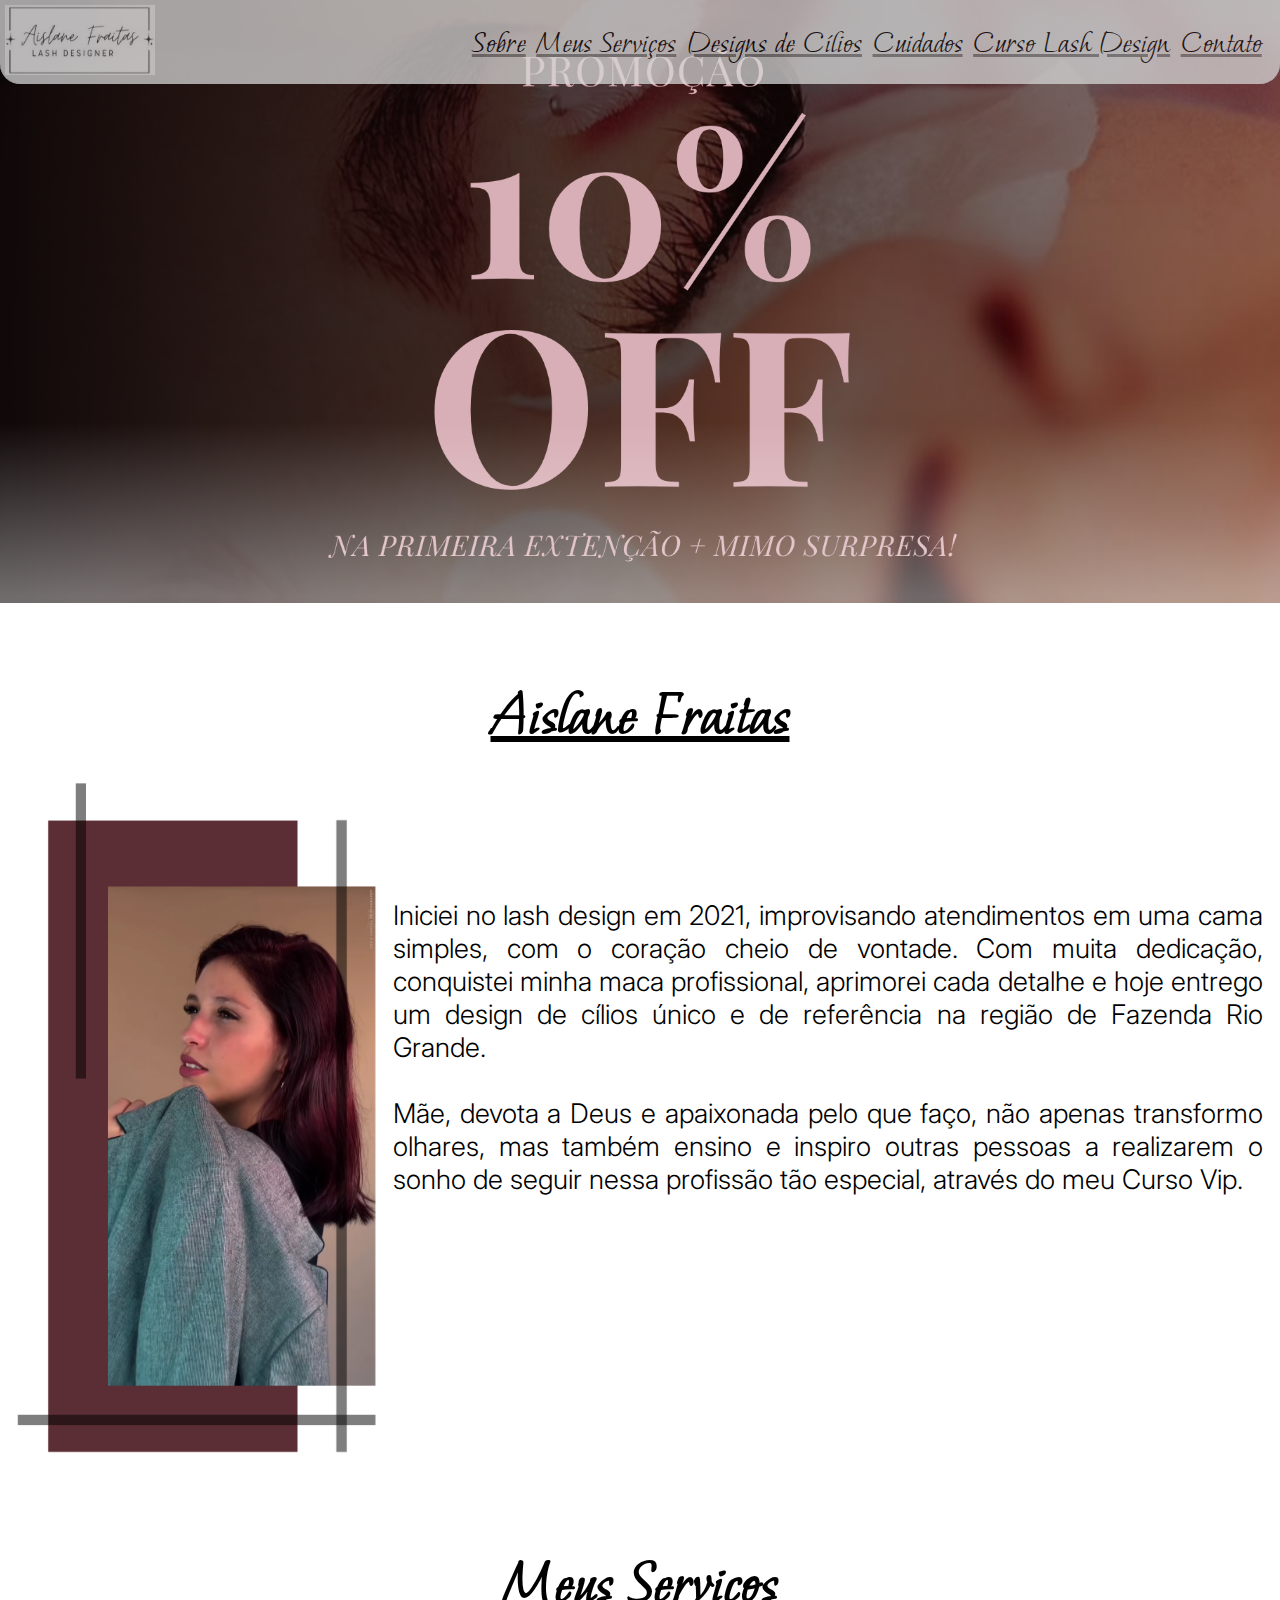
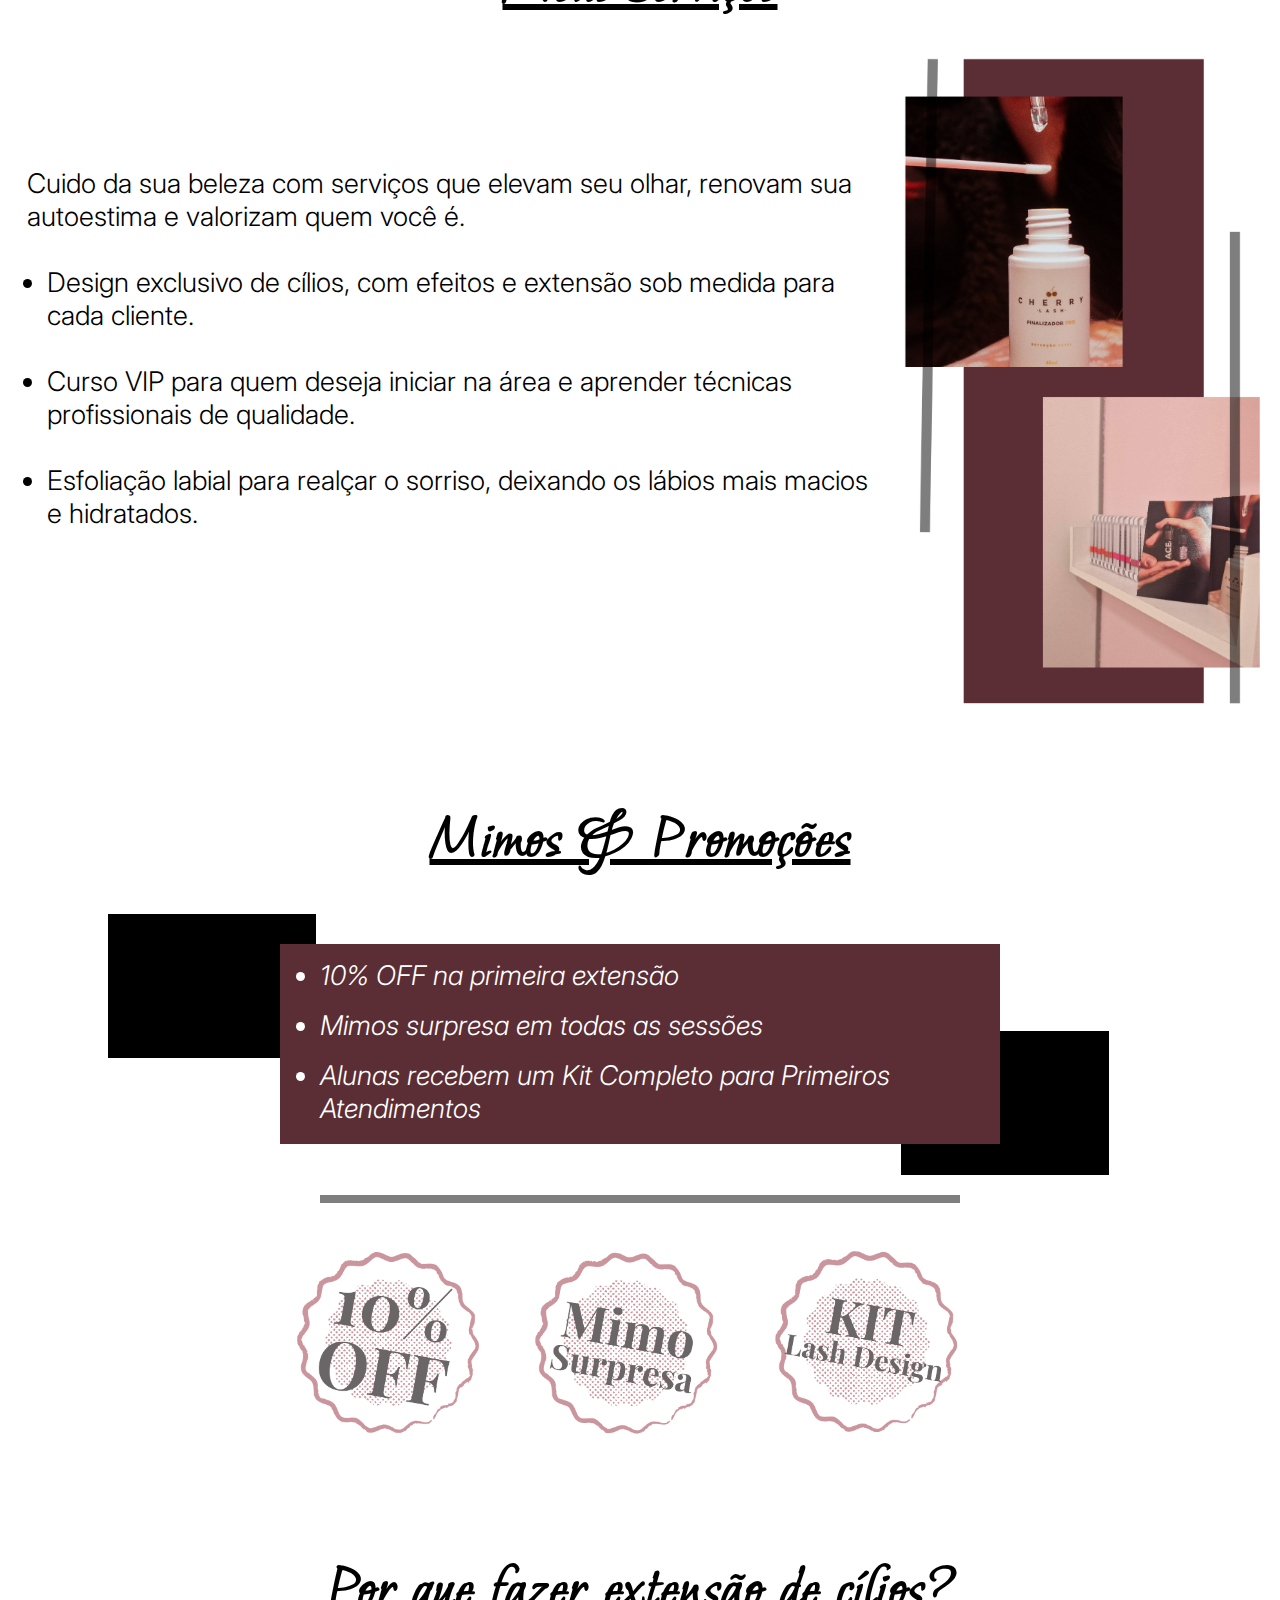
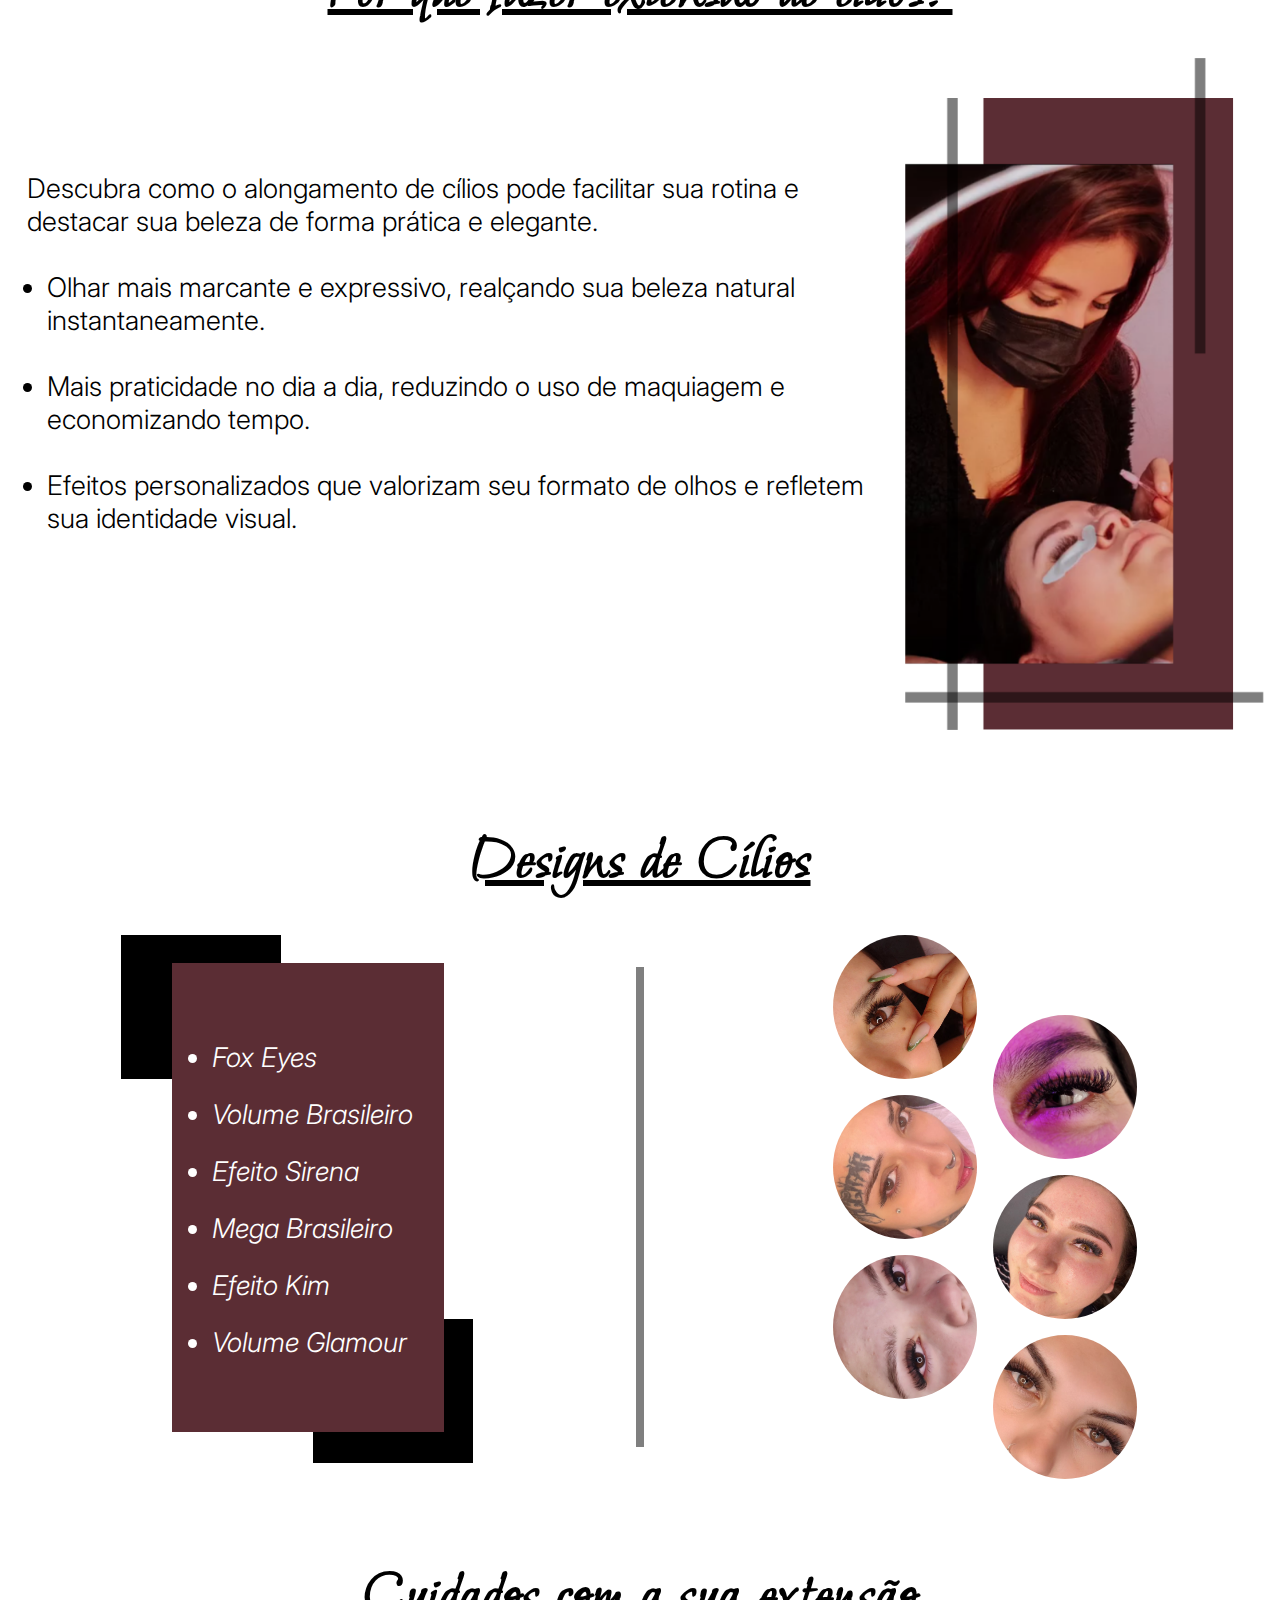
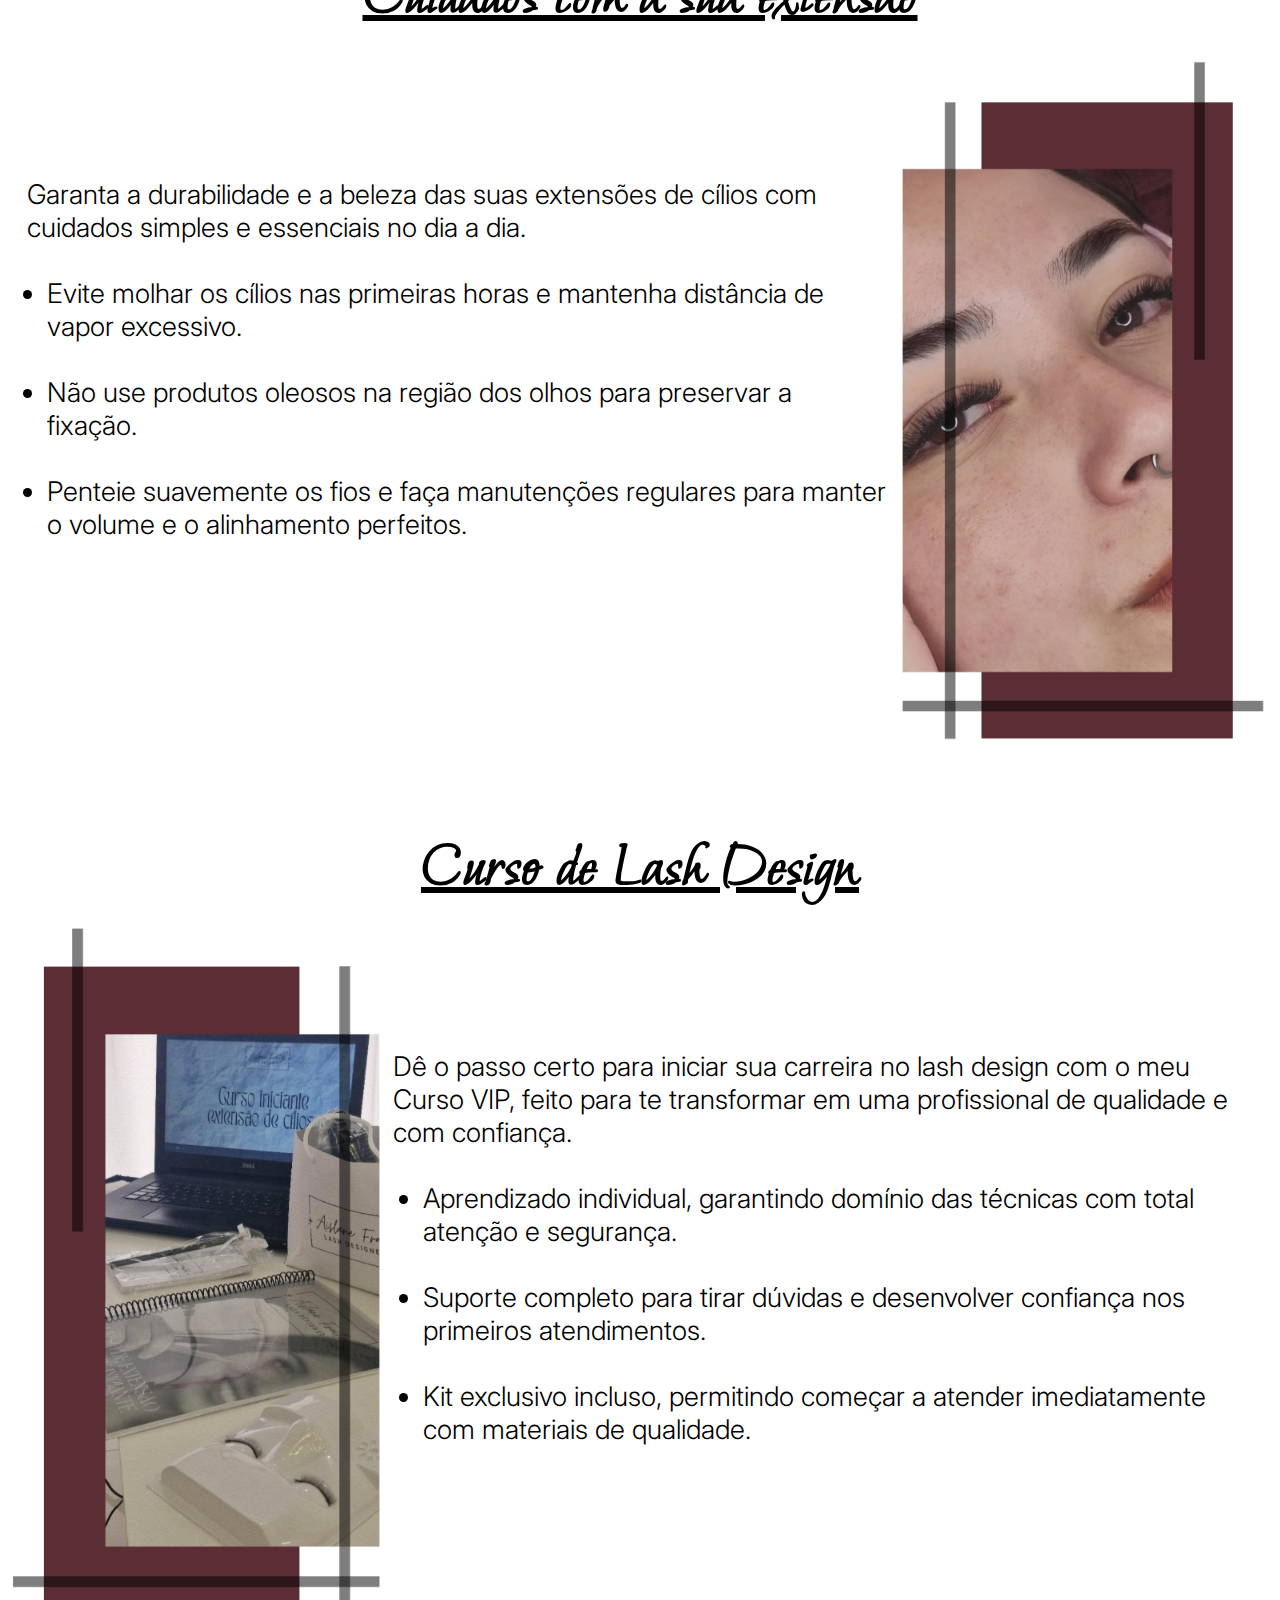
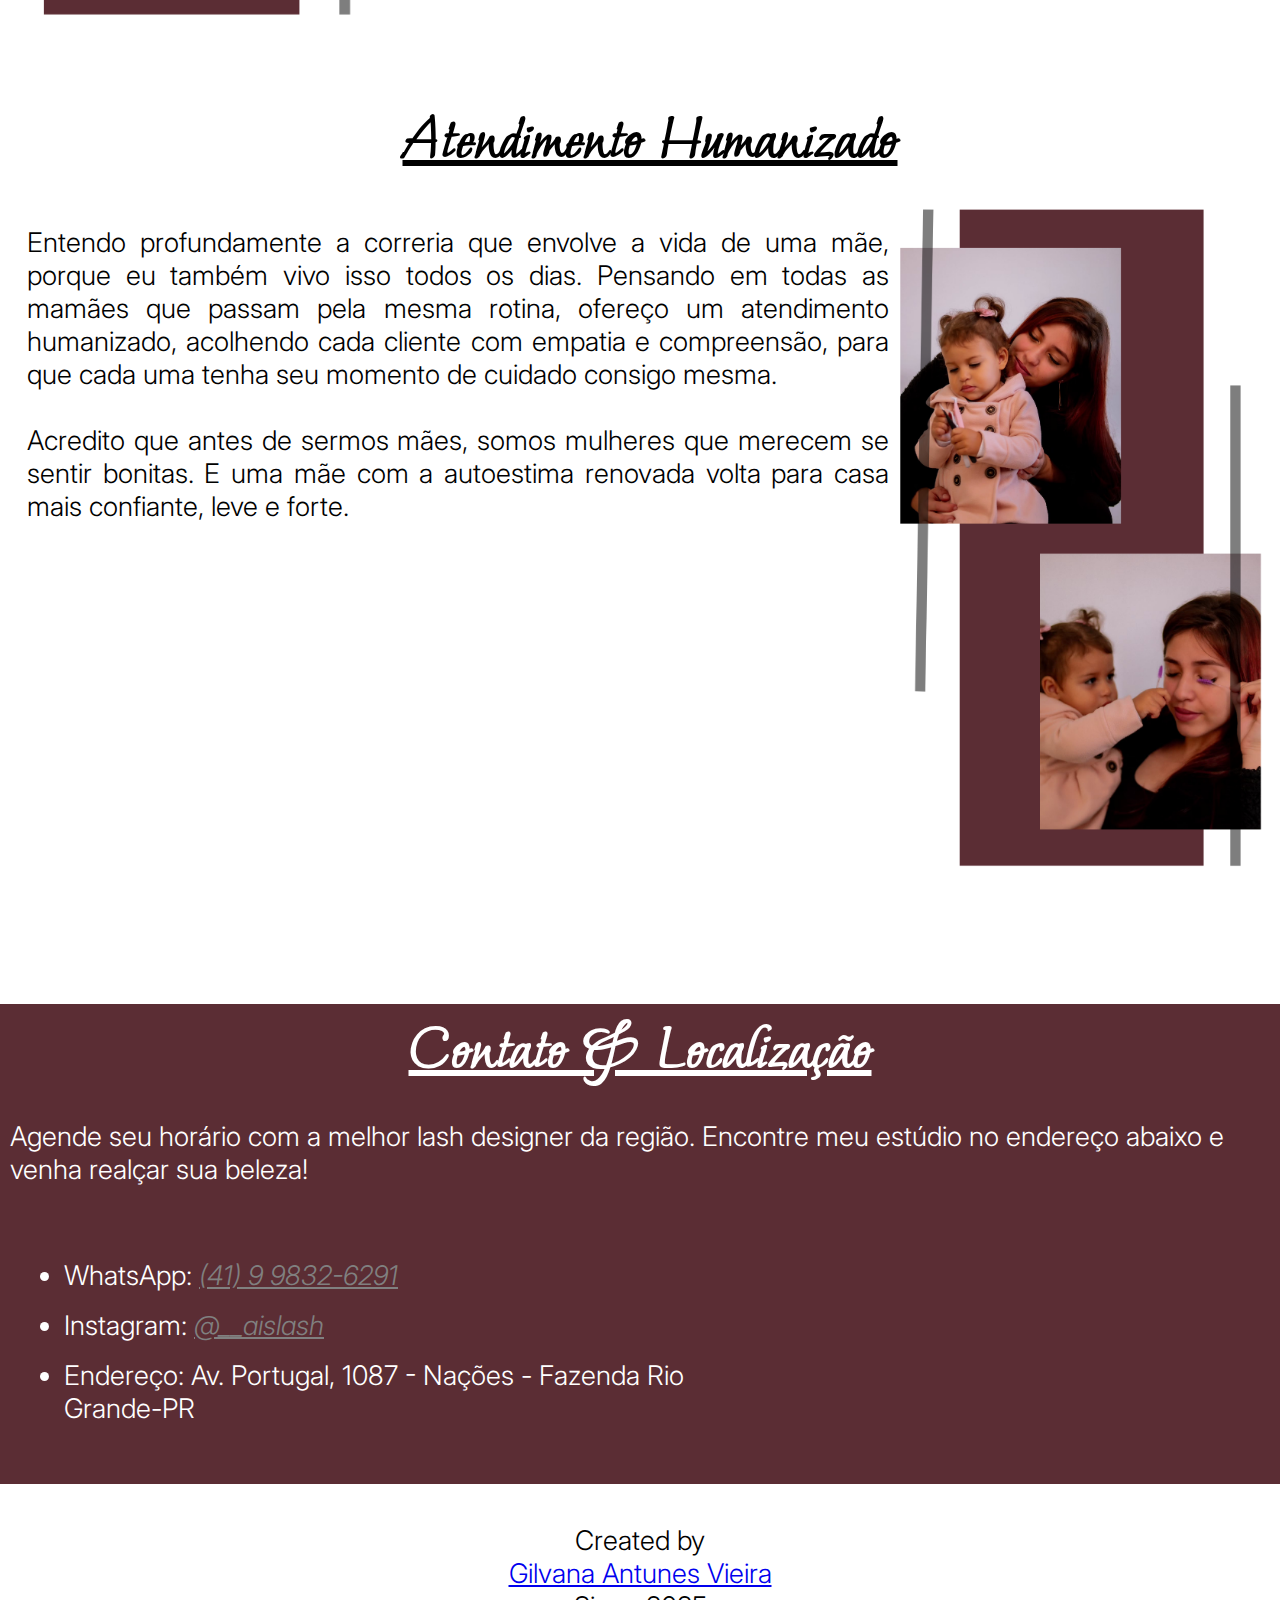
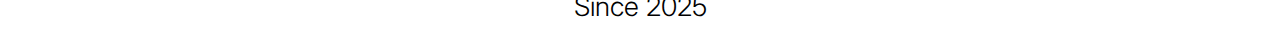
<file: index.html>
<!DOCTYPE html>
<html lang="pt">

<head>
    <meta charset="UTF-8">
    <meta name="viewport" content="width=device-width, initial-scale=1.0">
    <title>Aislane Fraitas Lash Designer</title>
    <link rel="stylesheet" href="style.css">

    <link rel="stylesheet" id="fontawesome-css" href="">

    <link rel="preconnect" href="https://fonts.googleapis.com">
    <link rel="preconnect" href="https://fonts.gstatic.com" crossorigin>
    <link
        href="https://fonts.googleapis.com/css2?family=Inter:ital,opsz,wght@0,14..32,100..900;1,14..32,100..900&family=Moon+Dance&display=swap"
        rel="stylesheet">

    <link rel="apple-touch-icon" sizes="180x180" href="/favicon/apple-touch-icon.png">
    <link rel="icon" type="image/png" sizes="32x32" href="/favicon/favicon-32x32.png">
    <link rel="icon" type="image/png" sizes="16x16" href="/favicon/favicon-16x16.png">
    <link rel="icon" type="image/x-icon" href="/favicon/favicon.ico">
    <link rel="manifest" href="/favicon/site.webmanifest">

</head>

<body>
    <div class="bg">
        <header>
            <a href="img/logo.jpg" class="logo"><img src="img/logo.jpg" alt=""></a>

            <input type="checkbox" id="chk-toggle" />
            <label id="toggle" for="chk-toggle">
                <span></span>
                <span></span>
                <span></span>
            </label>
            <nav>
                <ul>
                    <li><a href="#sobre">Sobre</a></li>
                    <li><a href="#servicos">Meus Serviços</a></li>
                    <li><a href="#modelos">Designs de Cílios</a></li>
                    <li><a href="#cuidados">Cuidados</a></li>
                    <li><a href="#curso">Curso Lash Design</a></li>
                    <!--<li><a href="#">Galeria</a></li>
                    <li><a href="#">Feedbacks</a></li>-->
                    <li><a href="#contato">Contato</a></li>
                </ul>
            </nav>
        </header>

        <div class="degrade"></div>
    </div>

    <div>
        <button id="back_to_top" class="back_to_top">
            <img src="img/scroll_top_button.png" alt="Scroll to top button">
        </button>
    </div>

    <section class="sobre">
        <article>
            <h2 class="sobre" id="sobre">Aislane Fraitas</h2>
            <div class="container1">
                <div class="sub_container1">
                    <img src="img/img1.png" alt="Aislane" class="esq margdir w45">
                
                <p>
                    Iniciei no lash design em 2021, improvisando atendimentos em uma cama simples, com o coração cheio de vontade. 
                    Com muita dedicação, conquistei minha maca profissional, aprimorei cada detalhe e hoje entrego um design 
                    de cílios único e de referência na região de Fazenda Rio Grande.
                    <br><br>
                    Mãe, devota a Deus e apaixonada pelo que faço, não apenas transformo olhares, mas também ensino e inspiro outras 
                    pessoas a realizarem o sonho de seguir nessa profissão tão especial, através do meu Curso Vip.
                </p>
                </div>
            </div>
        </article>
    </section>

    <section class="servicos" >
        <article>
            <h2 class="servicos" id="servicos">Meus Serviços</h2>
            <div class="container2">
                <div class="sub_container2">
                    <img src="img/img_servicos.png" alt="nossos serviços" class="dir margesq w45">
                
                <p>
                    Cuido da sua beleza com serviços que elevam seu olhar, renovam sua autoestima e valorizam quem você é.
                    <br><br>
                    <ul>
                        <li>Design exclusivo de cílios, com efeitos e extensão sob medida para cada cliente.
                            <br><br>
                        <li>Curso VIP para quem deseja iniciar na área e aprender técnicas profissionais de qualidade.
                            <br><br>
                        <li>Esfoliação labial para realçar o sorriso, deixando os lábios mais macios e hidratados.
                    </ul>
                </p>
                </div>
            </div>
        </article>
    </section>

    <section class="mimos">
        <article>
            <h2>Mimos & Promoções</h2>

            <div class="box1">
                    <ul>
                        <li>10% OFF na primeira extensão</li>
                        <br>
                        <li>Mimos surpresa em todas as sessões</li>
                        <br>
                        <li>Alunas recebem um Kit Completo para Primeiros Atendimentos</li>
                    </ul>
            </div>

            <div class="grid-container1">
                <div class="grid-box1"></div>
                <div class="grid-box2"></div>
                <div class="grid-box3"></div>
                <div class="grid-box4"></div>
            </div>

            <div class="line1"></div>

            <div class="grid-container2">
                <div class="grid-img1">
                    <img class="grid-img-mimos" src="img/promo1.png" alt="">
                </div>
                <div class="grid-img2">
                    <img class="grid-img-mimos" src="img/promo2.png" alt="">
                </div>
                <div class="grid-img3">
                    <img class="grid-img-mimos" src="img/promo3.png" alt="">
                </div>
            </div>

            </article>
    </section>

    <section class="motivos">
        <article>
            <h2 class="motivos">Por que fazer extensão de cílios?</h2>
            <div class="container2">
                <div class="sub_container2">
                    <img src="img/img_motivo.png" alt="Motivos para fazer extenção de cílios" class="dir margesq w45">
                
                <p>
                    Descubra como o alongamento de cílios pode facilitar sua rotina e destacar sua beleza de forma prática e elegante.
                    <br><br>
                    <ul>
                        <li>Olhar mais marcante e expressivo, realçando sua beleza natural instantaneamente.
                            <br><br>
                        <li>Mais praticidade no dia a dia, reduzindo o uso de maquiagem e economizando tempo.
                            <br><br>
                        <li>Efeitos personalizados que valorizam seu formato de olhos e refletem sua identidade visual.
                    </ul>
                </p>
                </div>
            </div>
        </article>
    </section>
    
    <section class="modelos">
        <article class="artcl_modelos">
            <h2 class="modelos" id="modelos">Designs de Cílios</h2>

            <div class="box2">
                    <ul>
                        <br><br>
                        <li>Fox Eyes</li>
                        <br>
                        <li>Volume Brasileiro</li>
                        <br>
                        <li>Efeito Sirena</li>
                        <br>
                        <li>Mega Brasileiro</li>
                        <br>
                        <li>Efeito Kim</li>
                        <br>
                        <li>Volume Glamour</li>
                    </ul>
            </div>

            <div class="grid-container3">
                <div class="grid-box5"></div>
                <div class="grid-box6"></div>
                <div class="grid-box7"></div>
                <div class="grid-box8"></div>
            </div>

            <div class="line2"></div>

            <div class="grid-container4">
                <div class="grid-img1">
                    <img class="grid-img" src="img/fox_eyes.jpeg" alt="Fox Eyes">
                </div>

                <div class="grid-img2"></div>
                <div class="grid-img3"></div>

                <div class="grid-img4">
                    <img class="grid-img" src="img/volume_brasileiro.png" alt="Volume Brasileiro">
                </div>
                <div class="grid-img5">
                    <img class="grid-img" src="img/efeito_sirena.jpeg" alt="Efeito Sirena">
                </div>

                <div class="grid-img6"></div>
                <div class="grid-img7"></div>

                <div class="grid-img8">
                    <img class="grid-img" src="img/mega_brasileiro.jpeg" alt="Mega Brasileiro">
                </div>
                <div class="grid-img9">
                    <img class="grid-img" src="img/efeito_kim.jpeg" alt="Efeito Kim">
                </div>

                <div class="grid-img10"></div>
                <div class="grid-img11"></div>

                <div class="grid-img12">
                    <img class="grid-img" src="img/volume_glamour.jpeg" alt="Volume Glamour">
                </div>
            </div>

        </article>
    </section>

    <section class="cuidados">
        <article>
            <h2 class="cuidados" id="cuidados">Cuidados com a sua extensão</h2>
            <div class="container2">
                <div class="sub_container2">
                    <img src="img/img_cuidados.png" alt="cuidados com a extenção de cílios" class="dir margesq w45">
                
                <p>
                    Garanta a durabilidade e a beleza das suas extensões de cílios com cuidados simples e essenciais no dia a dia.
                    <br><br>
                    <ul>
                        <li>Evite molhar os cílios nas primeiras horas e mantenha distância de vapor excessivo.
                            <br><br>
                        <li>Não use produtos oleosos na região dos olhos para preservar a fixação.
                            <br><br>
                        <li>Penteie suavemente os fios e faça manutenções regulares para manter o volume e o alinhamento perfeitos.
                    </ul>
                </p>
                </div>
            </div>
        </article>
    </section>

    <section class="curso">
        <article>
            <h2 class="curso" id="curso">Curso de Lash Design</h2>
            <div class="container1">
                <div class="sub_container1">
                    <img src="img/img_curso.png" alt="Curso de Lash Design" class="esq margdir w45">
            
                <p>
                    Dê o passo certo para iniciar sua carreira no lash design com o meu Curso VIP, feito para te transformar em uma profissional de qualidade e com confiança.
                    <br><br>
                    <ul>
                        <li>Aprendizado individual, garantindo domínio das técnicas com total atenção e segurança.
                            <br><br>
                        <li>Suporte completo para tirar dúvidas e desenvolver confiança nos primeiros atendimentos.
                            <br><br>
                        <li>Kit exclusivo incluso, permitindo começar a atender imediatamente com materiais de qualidade.
                    </ul>
                </p>
                </div>
            </div>
        </article>
    </section>

    <!--<section class="galeria"></section>-->

    <section class="atdmto_humanizado">
        <article>
            <h2 class="atdmto_humanizado">Atendimento Humanizado</h2>
            <div class="container2">
                <div class="sub_container2">
                    <img src="img/img_atdmto_hum.png" alt="Atendimento Humanizado" class="dir margesq w45">
                
                <p>
                    Entendo profundamente a correria que envolve a vida de uma mãe, porque eu também vivo isso todos os dias. 
                    Pensando em todas as mamães que passam pela mesma rotina, ofereço um atendimento humanizado, acolhendo cada 
                    cliente com empatia e compreensão, para que cada uma tenha seu momento de cuidado consigo mesma.
                    <br><br>
                    Acredito que antes de sermos mães, somos mulheres que merecem se sentir bonitas. E uma mãe com a autoestima 
                    renovada volta para casa mais confiante, leve e forte. 
                </p>
                </div>
            </div>
        </article>
    </section>

    <!--<section class="feedback"></section>-->

    <section class="contato" >
        <article>
            <div class="box3">
                <h2 id="contato">Contato & Localização</h2>
                <div class="container3">
                    <p>Agende seu horário com a melhor lash designer da região. Encontre meu estúdio no endereço abaixo e venha realçar sua beleza!</p>
                    <br>
                </div>
                <div>
                    <ul class="lista_contato">
                        <li>WhatsApp: <a href="http://wa.me/5541998326291"> (41) 9 9832-6291</a></li>
                        <br>
                        <li>Instagram: <a href="https://www.instagram.com/__aislash?igsh=MWJnamRpOHl5Mm90Yg==">@__aislash</a></li>
                        <br>
                        <li>Endereço: Av. Portugal, 1087 - Nações - Fazenda Rio Grande-PR</li>
                    </ul>
                </div>
                <iframe class="maps" title="maps" src="https://www.google.com/maps/embed?pb=!1m18!1m12!1m3!1d3596.248331264255!2d-49.3075776!3d-25.6630615!2m3!1f0!2f0!3f0!3m2!1i1024!2i768!4f13.1!3m3!1m2!1s0x94dc558c7821786d%3A0xfbfd7dd007a269cf!2sAv.%20Portugal%2C%201087%20-%20Na%C3%A7%C3%B5es%2C%20Fazenda%20Rio%20Grande%20-%20PR%2C%2083823-108!5e0!3m2!1spt-BR!2sbr!4v1761745204606!5m2!1spt-BR!2sbr" width="40%" height="40%" style="border-radius:15px; float: right;" allowfullscreen="" loading="lazy" referrerpolicy="no-referrer-when-downgrade"></iframe>
            </div>
        </article>
    </section>


    <footer>
        <section class="footer">
            <article>
                <p>Created by
                    <br>    
                    <a href="https://www.linkedin.com/in/gilvana-antunes-vieira">Gilvana Antunes Vieira</a>
                    Since 2025
                </p>
            </article>
        </section>
    </footer>

    

    <script src="script.js"></script>

</body>

</html>
</file>
<file: style.css>
*{
    padding: 0;
    margin: 0;
    box-sizing: border-box;
    position: relative;
    border: none;
}

html, body{
    height: 100%;
    scroll-behavior: smooth;
}

body{
    background: white;
    color: black;
    font-family: "Inter", sans-serif, Calibri;
    font-size: 0.90rem;
    font-weight: 300;
}

/*Transformar esse bg em um carrossel*/
.bg{
    background: url(img/img_promo.png) no-repeat center;
    background-size: cover;
    height: 80%;
}

header{
    background: #D6D6D6;
    opacity: 75%;
    border-radius: 0 0 20px 20px;
    border-bottom: #D6D6D6 solid 1px;
    margin: 0;
    display: flex;
    align-items: center;
    justify-content: space-between;
    flex-wrap: wrap;
    position: absolute;
    z-index: 100;
    width: 100%;
}

.logo img {
    opacity: 70%;
    width: 120px;
    height: 50px;
    display: inline-block;
    padding: 5px 10px;
}

#chk-toggle{
    display: none;
}

#toggle{
    display: inline-block;
    padding: 11px;
}

#toggle span{
    display: block;
    width: 30px;
    height: 3px;
    background: #5B2D34;
    margin: 2.5px;

}

nav{
    flex-basis: 100%;
    height: 0;
    overflow: hidden;
}

nav ul{
    display: block;
    margin: 0 15px;
    list-style: none;

}

nav ul li{
    border-bottom:  #808080 solid 1px;
}

nav ul li:nth-last-child(1){
    border-bottom: none;
}

nav a{
    color: #0C0607;
    text-decoration: none;
    display: block;
    text-align: center;
    font-size: 1.5rem;
    padding: 8px;
    font-family: "Moon Dance", cursive;
}

#chk-toggle:checked ~ nav{
    height: auto;
}

.degrade{
   /* Permalink - use to edit and share this gradient: https://colorzilla.com/gradient-editor/#ffffff+0,ffffff+100&0+0,0.4+96 */
    background: linear-gradient(to bottom,  rgba(255,255,255,0) 0%,rgba(255,255,255,0.4) 96%,rgba(255,255,255,0.4) 100%); /* W3C, IE10+, FF16+, Chrome26+, Opera12+, Safari7+ */

    display: block;
    height: 30%;
    position: absolute;
    width: 100%;
    bottom: 0;
}

h2{
    font-family: "Moon Dance", cursive;;
    font-weight: 700;
    margin-top: 3px;
    margin-bottom: 15px;
    color: black;
    text-align: center;
    font-size: 2.5rem;
}

section{
    margin: 0 7px 10px 7px;
    clear: both;
    padding-top: 10%;
}

p{
    display: flex;
    flex-direction: column;
    justify-content: space-between;
    margin-left: 2px;
    margin-right: 2px;
    font-size: auto;
    margin-top: 7%;
}

/*Sobre | Curso*/
.container1{
    display: flex;
}

.sub_container1 .esq{float: left; z-index: 3;}
.sub_container1 .margdir{margin-right: 5px; margin-top: 10%; margin-left: 1px;}
.sub_container1 .w45{width: 45%;}

.sobre p{
    display: flex;
    flex-direction: column;
    justify-content: space-between;
    margin-left: 30px;
    margin-right: 15px;
    text-align: justify;
}

.curso p{
    display: flex;
    flex-direction: column;
    justify-content: space-between;
    margin-left: 25px;
    margin-right: 2px;
}

.curso ul{
    display: flex;
    flex-direction: column;
    justify-content: space-between;
    margin-left: 20px;
    margin-right: 7px;
    padding-left: 20px;
}


/*Nossos Serviços | Motivo | Cuidados | Atendimento Humanizado*/
.container2{
    display: flex;
}

.sub_container2 .dir{float: right; z-index: 3;}
.sub_container2 .margesq{margin-right: 1px; margin-top: 10%; margin-left: 5px;}
.sub_container2 .w45{width: 45%;}

.servicos p{
    display: flex;
    flex-direction: column;
    justify-content: space-between;
    margin-left: 2px;
    margin-right: 25px;
}

.motivos  p{
    display: flex;
    flex-direction: column;
    justify-content: space-between;
    margin-left: 2px;
    margin-right: 25px;
}

.cuidados  p{
    display: flex;
    flex-direction: column;
    justify-content: space-between;
    margin-left: 2px;
    margin-right: 25px;
}

.atdmto_humanizado p{
    display: flex;
    flex-direction: column;
    justify-content: space-between;
    margin-left: 7px;
    margin-right: 30px;
    margin-top: 2.5%;
    text-align: justify;
}

ul{
    display: flex;
    flex-direction: column;
    justify-content: space-between;
    margin-left: 20px;
    margin-right: 2px;
}

/*Mimos*/

.grid-container1{
    display: grid;
    grid-template-columns: 63% auto;
    margin-top: 30px;
    margin-left: 3%;
    margin-right: 5%;
    position: relative;
}

.grid-box1{
    background: #000000;
    width: 8rem;
    height: 6rem;
    margin-top: 5px;
    z-index: 0;
}

.grid-box4{
    background: #000000;
    width: 8rem;
    height: 6rem;
    z-index: 0;
}

.box1{
    background: #5B2D34;
    position: absolute;
    align-items: center;
    justify-self: center;
    flex-direction: row;
    justify-content: space-between;
    width: 18rem;
    height: 8rem;
    margin-top: 50px;
    z-index: 2;
}

.box1 ul{
    color: white;
    font-style: italic;
    margin-top: 12px;
}

.line1{
    background: #000000;
    opacity: 50%;
    width: 20rem;
    height: 0.3rem;
    justify-self: center;
    margin-top: 20px;
}

.grid-container2{
    display: grid;
    grid-template-columns: repeat(3, 1fr);
    margin-top: 20px;
    margin-left: 3%;
    margin-right: 5%;
    position: relative;
    justify-self: center;
}

.grid-img-mimos{
    width: 6rem;
    height: 6rem;
    margin: 5px;
}

/*Modelos*/
.grid-container3{
    display: grid;
    grid-template-columns: 5rem 5rem;
    row-gap: 7.5rem;
    margin-top: 30px;
    margin-right: 5px;
    position: relative;
}

.grid-box5{
    background: #000000;
    width: 5rem;
    height: 7rem;
    margin-top: 5px;
    z-index: 0;
}

.grid-box8{
    background: #000000;
    width: 5rem;
    height: 7rem;
    z-index: 0; 
}

.box2{
    background: #5B2D34;
    position: absolute;
    flex-direction: column;
    justify-content: space-between;
    width: 8rem;
    height: 18rem;
    margin-top: 3rem;
    margin-left: 1rem;
    z-index: 2;
}

.box2 ul{
    color: white;
    font-style: italic;
    font-size: 12.5px;
    margin-top: 30px;
}

.line2{
    background: #000000;
    position: relative;
    opacity: 50%;
    width: 0.3rem;
    height: 20rem;
    justify-self: center;
    margin-top: -21rem;
}

.grid-container4{
    display: grid;
    grid-template-columns: 5rem 5rem;
    grid-template-rows: 3.2rem 3.2rem 3.2rem 3.2rem 3.2rem;
    column-gap: 0.3rem;
    float: right;
    margin-top: -20.7rem;
    margin-left: 10px;
    margin-right: 5px;
    position: relative;
}

.grid-container4 .grid-img{
    width: 5rem;
    height: 5rem;
    border-radius: 50px;
}


/*Contato*/

.contato{
    display: flex;
    margin: 0;
    padding: 0;
}

.box3{
    background: #5B2D34;
    width: 100%;
    height: 17rem;
    color: white;
}

.box3 h2{
    color: white;
}

.box3 p{
    margin-left: 10px;
}

.box3 a{
    color: #808080;
    font-style: italic;
}

.box3 ul{
    display: flex;
    flex-direction: column;
    justify-content: space-between;
    margin-left: 20px;
    margin-right: 43%;
}

.box3 li{
    text-align: left;
    font-size: 13px;
}

.maps{
    margin-top: -7.6rem;
    margin-right: 0.5rem;
}


.footer{
    text-align: center;
    margin: 2px;
    padding: 2px;
    justify-items: center;
}

.back_to_top img{
    width: 3rem;
    position: fixed;
    z-index: 500;
    margin-left: 85%;
    margin-top: -1rem;
}

.back_to_top{
    cursor: pointer;
    display: none;
}

.back-to-top-visible {
    display: flex;
}


/* config. ipad mini | ipad air*/
@media only screen and (min-width:600px){

    /*Header*/
    .logo img {
        width: 7.5rem;
        height: 4rem;
        padding: 5px;
    }

    nav{
        height: auto;
        overflow-y: unset;
        flex-basis: unset;
    }

    #toggle{
        display: none;
    }

    nav ul li{
        display: inline-block;
        border-bottom: none;
    }

    nav a{
        padding: 3.3px;
        text-decoration: underline gray;
        display: inline-block;
        font-size: 1.50rem;
    }

    section{
        padding-top: 5%;
    }

    h2{
        font-weight: 800;
        font-size: 4rem;
    }

    p{
        margin-top: 3rem;
        font-size: 25px;
    }

    ul{
        display: flex;
        flex-direction: column;
        justify-content: space-between;
        margin-left: 30px;
        margin-right: 2px;
    }

    li{
        font-size: 25px;
    }

    /*Sobre | Curso*/
    .container1{
        display: flex;
    }

    .sub_container1 .margdir{margin-right: 5px; margin-top: 5px;}
    .sub_container1 .w45{width: 40%;}

    .sobre p{
        margin-right: 10px;
    }
    .curso p{
        margin-right: 10px;
        margin-left: 10px;
    }

    .curso ul{
        display: flex;
        flex-direction: column;
        justify-content: space-between;
        margin-left: 20px;
        margin-right: 25px;
        padding-left: 20px;
    }

    /*Nossos Serviços | Motivos | Cuidados | Atendimento Humanizado*/
    
    .sub_container2 .margesq{margin-top: 5px; margin-left: 5px;}
    .sub_container2 .w45{width: 40%;}

    .servicos p{
        margin-left: 10px;
    }

    .motivos p{
        margin-left: 10px;
    }

    .cuidados p{
        margin-left: 10px;
    }

    .atdmto_humanizado{
        margin-left: 10px;
        margin-right: 10px;
    }

    
    /*Mimos*/

    .grid-container1{
        grid-template-columns: 72% auto;
        margin-left: 3%;
        margin-right: 5%;
    }

    .grid-box1{
        width: 13rem;
        height: 9rem;
        margin-top: 5px;
    }

    .grid-box4{
        width: 13rem;
        height: 9rem;
        margin-top: -27px;
    }

    .box1{
        width: 30rem;
        height: 12rem;
        margin-top: 50px;
        z-index: 2;
    }

    .box1 ul{
        margin-top: 15px;
    }

    .line1{
        width: 40rem;
        height: 0.5rem;
    }

    .grid-img-mimos{
        width: 10rem;
        height: 10rem;
        margin: 1.5rem;
    }


    /*Modelos*/

    .grid-container3{
        display: grid;
        grid-template-columns: 9rem 9rem;
        row-gap: 12rem;
        margin-top: 30px;
        margin-right: 5%;
        margin-left: 5%;
        position: relative;
    }

    .grid-box5{
        width: 10rem;
        height: 9rem;
        margin-top: 5px;
    }

    .grid-box8{
        width: 10rem;
        height: 9rem;
    }

    .box2{
        width: 15rem;
        height: 26rem;
        margin-left: 9%;
    }

    .box2 ul{
        margin-top: 5px;
        font-size: 20px;
    }

    .line2{
        width: 0.5rem;
        height: 28rem;
        margin-top: -29rem;
    }

    .grid-container4{
        display: grid;
        grid-template-columns: 8rem 8rem;
        grid-template-rows: 4.3rem 4.3rem 4.3rem 4.3rem 4.3rem;
        column-gap: 0.5rem;
        float: right;
        margin-top: -29.4rem;
        margin-left: 5px;
        margin-right: 10%;
        position: relative;
    }

    .grid-container4 .grid-img{
        width: 8rem;
        height: 8rem;
        border-radius: 50%;
    }

    /*Contato*/

    .contato{
        margin-top: 10%;
    }

    .box3{
        height: 30rem;
    }

    .box3 p{
        margin-left: 10px;
        margin-top: 30px;
    }

    .box3 ul{
        margin-left: 5%;
        margin-right: 43%;
        margin-top: 3.5rem;
    }

    .box3 li{
        font-size: 23px;
    }

    .maps{
        margin-top: -12rem;
        margin-right: 0.7rem;
        height: 15rem;
    }

    .footer p{
        margin-top: 10px;
    }

    .back_to_top img{
        width: 3rem;
        position: fixed;
        z-index: 500;
        margin-left: 90%;
    
    }

}

/*Config. 1024px*/
@media only screen and (min-width:1000px){

    /*Header*/
    .logo img {
        width: 10rem;
        height: 5rem;
        padding: 5px;
    }

    nav{
        height: auto;
        overflow-y: unset;
        flex-basis: unset;
    }

    #toggle{
        display: none;
    }

    nav ul li{
        display: inline-block;
        border-bottom: none;
    }

    nav a{
        padding: 3.3px;
        text-decoration: underline gray;
        display: inline-block;
        font-size: 2.07rem;
    }

    .bg{
        background: url(img/img_promo2.png) no-repeat center;
        background-size: cover;
        height: 67%;
    }

    section{
        padding-top: 5%;
    }

    h2{
        font-weight: 800;
        font-size: 4rem;
        text-decoration: underline;
    }

    p{
        margin-top: 8rem;
        font-size: 27px;
    }

    ul{
        margin-left: 40px;
        margin-right: 2px;
    }

    li{
        font-size: 27px;
    }

    /*Sobre | Curso*/
    .container1{
        display: flex;
    }

    .sub_container1 .margdir{margin-right: 5px; margin-top: 5px;}
    .sub_container1 .w45{width: 30%;}

    .sobre p{
        margin-right: 10px;
        margin-left: 20px;
    }
    .curso p{
        margin-right: 10px;
        margin-left: 30px;
    }

    .curso ul{
        margin-left: 30px;
        margin-right: 25px;
        padding-left: 30px;
    }

    /*Nossos Serviços | Motivos | Cuidados | Atendimento Humanizado*/
    
    .sub_container2 .margesq{margin-top: 7px; margin-left: 5px;}
    .sub_container2 .w45{width: 30%;}

    .servicos p{
        margin-left: 20px;
    }

    .motivos p{
        margin-left: 20px;
    }

    .cuidados p{
        margin-left: 20px;
    }

    .atdmto_humanizado{
        margin-left: 20px;
        margin-right: 10px;
    }

    
    /*Mimos*/

    .grid-container1{
        grid-template-columns: 72% auto;
        margin-left: 8%;
        margin-right: 5%;
    }

    .grid-box1{
        width: 13rem;
        height: 9rem;
        margin-top: 5px;
    }

    .grid-box4{
        width: 13rem;
        height: 9rem;
        margin-top: -27px;
    }

    .box1{
        width: 45rem;
        height: 12.5rem;
        margin-top: 50px;
        z-index: 2;
    }

    .box1 ul{
        margin-top: 15px;
    }

    .line1{
        width: 40rem;
        height: 0.5rem;
    }

    .grid-img-mimos{
        width: 12rem;
        height: 12rem;
        margin: 1.5rem;
    }


    /*Modelos*/

    .grid-container3{
        display: grid;
        grid-template-columns: 12rem 12rem;
        row-gap: 15rem;
        margin-top: 30px;
        margin-right: 5%;
        margin-left: 9%;
        position: relative;
    }

    .grid-box5{
        width: 10rem;
        height: 9rem;
        margin-top: 5px;
    }

    .grid-box8{
        width: 10rem;
        height: 9rem;
    }

    .box2{
        width: 17rem;
        height: 29.3rem;
        margin-left: 13%;
    }

    .box2 ul{
        margin-top: 30px;
        font-size: 20px;
    }

    .line2{
        width: 0.5rem;
        height: 30rem;
        margin-top: -31rem;
    }

    .grid-container4{
        display: grid;
        grid-template-columns: 8rem 8rem;
        grid-template-rows: 5rem 5rem 5rem 5rem 5rem;
        column-gap: 2rem;
        float: right;
        margin-top: -32rem;
        margin-left: 5px;
        margin-right: 12%;
        position: relative;
    }

    .grid-container4 .grid-img{
        width: 9rem;
        height: 9rem;
        border-radius: 50%;
    }


    /*Contato*/
    .box3 p{
        margin-left: 10px;
        margin-top: 30px;
        font-size: 27px;
    }

    .box3 ul{
        margin-left: 5%;
        margin-right: 43%;
        margin-top: 3.5rem;
    }

    .box3 li{
        font-size: 27px;
    }

    .maps{
        margin-top: -14rem;
        margin-right: 2rem;
        height: 16rem;
        width: 28rem;
    }

    .footer{
        text-align: center;
        margin: 20px;
        padding: 10px;
        justify-items: center;
    }

    .footer p{
        margin-top: 10px;
    }

    .back_to_top img{
        width: 4rem;
        position: fixed;
        z-index: 500;
        margin-left: 92%;
        margin-top: -12rem;
    }

}


/*Config. desktop*/
@media only screen and (min-width:1300px){

    /*Header*/
    .logo img {
        width: 10rem;
        height: 3.5rem;
        padding-left: 15px;
    }

    nav{
        height: auto;
        overflow-y: unset;
        flex-basis: unset;
    }

    #toggle{
        display: none;
    }

    nav ul li{
        display: inline-block;
        border-bottom: none;
    }

    nav a{
        padding-left: 10px;
        padding-bottom: 1px;
        padding-top: 1px;
        margin-bottom: 1px;
        margin-top: 1px;
        text-decoration: underline gray;
        display: inline-block;
        font-size: 1.7rem;
    }

    .bg{
        background: url(img/img_promo2.png) no-repeat center;
        background-size: cover;
        height: 79%;
    }

    section{
        padding-top: 3%;
        position: relative;
    }

    h2{
        font-weight: 600;
        font-size: 3rem;
        text-decoration: underline;
    }

    p{
        margin-top: 1rem;
        font-size: 17px;
    }

    ul{
        margin-left: 40px;
        margin-right: 2px;
    }

    li{
        font-size: 17px;
    }

    /*Sobre | Curso*/

    .sobre{
        display: flex;
        width: 50%;
    }

    .sobre h2{
        margin-left: 15rem;
    }

    .curso{
        display: flex;
        width: 50%;
        margin-top: -14.4rem;
    }

    .curso h2{
        margin-left: 15rem;
    }
    
    .container1{
        display: flex;
    }

    .sub_container1 .margdir{margin-right: 20px; margin-left: 35px;}
    .sub_container1 .w45{width: 20%;}

    .sobre p{
        margin-top: 3rem;
        margin-right: 70px;
        margin-left: 50px;
    }
    
    .curso p{
        margin-top: 3rem;
        margin-right: 70px;
        margin-left: 50px;
    }

    .curso ul{
        margin-left: 65px;
        margin-right: 25px;
        padding-left: 30px;
    }

    /*Nossos Serviços | Motivos | Cuidados | Atendimento Humanizado*/

    .servicos{
        display: flex;
        width: 50%;
        position: relative;
        margin-top: -13rem;
        margin-left: 48%;
    }

    .motivos{
        display: flex;
        width: 50%;
        position: relative;
        margin-left: 48%;
    }

    .cuidados{
        display: flex;
        width: 50%;
        position: relative;
        margin-left: 48%;
    }

    .atdmto_humanizado{
        display: flex;
        width: 50%;
    }

    .container2{
        display: flex;
    }

    .servicos h2{
        margin-left: 15rem;
        width: 50%;
    }

    .motivos h2{
        margin-left: 9rem;
        width: 70%;
    }

    .cuidados h2{
        margin-left: 9rem;
        width: 70%;
    }

    .atdmto_humanizado h2{
        margin-left: 9rem;
        width: 70%;
    }
    
    .sub_container2 .margesq{margin-left: 20px; margin-right: 35px;}
    .sub_container2 .w45{width: 20.7%;}

    .servicos p{
        margin-top: 3rem;
        margin-right: 10px;
        margin-left: 70px;
    }

    .servicos ul{
        margin-left: 65px;
        margin-right: 25px;
        padding-left: 30px;
    }

    .motivos p{
        margin-top: 3rem;
        margin-right: 10px;
        margin-left: 70px;
    }

    .motivos ul{
        margin-left: 65px;
        margin-right: 25px;
        padding-left: 30px;
    }

    .cuidados p{
        margin-top: 3rem;
        margin-right: 10px;
        margin-left: 70px;
    }

    .cuidados ul{
        margin-left: 65px;
        margin-right: 25px;
        padding-left: 30px;
    }

    .atdmto_humanizado p{
        margin-top: 3rem;
        margin-right: 10px;
        margin-left: 10px;
    }

    
    /*Mimos*/

    .grid-container1{
        grid-template-columns: 65% auto;
        margin-left: 21%;
        margin-right: 5%;
    }

    .grid-box1{
        width: 10rem;
        height: 7rem;
        margin-top: 5px;
    }

    .grid-box4{
        width: 10rem;
        height: 7rem;
        margin-top: -1px;
    }

    .box1{
        width: 45rem;
        height: 10rem;
        margin-top: 50px;
        z-index: 2;
    }

    .box1 ul{
        margin-top: 1.7rem;
    }
    .box1 li{
        font-size: 18px;
    }

    .line1{
        width: 40rem;
        height: 0.3rem;
    }

    .grid-img-mimos{
        width: 8rem;
        height: 8rem;
        margin: 1.5rem;
        margin-top: 0;
    }


    /*Modelos*/

    .modelos{
        display: flex;
        width: 50%;
        position: relative;
        margin-top: -14.5rem;
    }

    .artcl_modelos{
        width: 80%;
    }

    .modelos h2{
        margin-left: 14rem;
    }

    .grid-container3{
        display: grid;
        grid-template-columns: 8.7rem 7rem;
        row-gap: 6.5rem;
        margin-top: 30px;
        margin-right: 5%;
        margin-left: 9%;
        position: relative;
    }

    .grid-box5{
        width: 5rem;
        height: 7rem;
        margin-top: 5px;
    }

    .grid-box8{
        width: 5rem;
        height: 7rem;
    }

    .box2{
        width: 10rem;
        height: 17rem;
        margin-left: 13%;
    }

    .box2 ul{
        margin-top: -20px;
        margin-left: 30px;
    }

    .box2 li{
        font-size: 14px;
    }

    .line2{
        width: 0.3rem;
        height: 18rem;
        margin-top: -19.3rem;
        margin-left: 50px;
    }

    .grid-container4{
        display: grid;
        grid-template-columns: 4rem 4rem;
        grid-template-rows: 3rem 3rem 3rem 3rem 3rem;
        column-gap: 2rem;
        float: right;
        margin-top: -19rem;
        margin-right: 12%;
        position: relative;
    }

    .grid-container4 .grid-img{
        width: 5rem;
        height: 5rem;
        border-radius: 50%;
    }


    /*Contato*/
    .contato{
        display: flex;
        width: 50%;
        position: relative;
        margin-top: -23.8rem;
        margin-left: 50%;
    }

    .box3{
        height: 25rem;
        background-color: white;
    }

    .box3 h2{
        color: black;
    }

    .box3 a{
        color: #5B2D34;
    }

    .box3 p{
        margin-top: 2rem;
        margin-right: 2rem;
        margin-left: 2rem;
        font-size: 17px;
        color: black;
    }

    .box3 ul{
        margin-top: 2rem;
        margin-left: 2rem;
        margin-right: 55%;
        padding-left: 30px;
        color: black;
    }

    .box3 li{
        font-size: 17px;
    }

    .maps{
        margin-top: -10rem;
        margin-right: 2rem;
        height: 12.5rem;
        width: 22rem;
    }

    /*Footer*/

    .footer{
        text-align: center;
        margin: 20px;
        padding: 10px;
        justify-items: center;
    }

    .footer p{
        margin-top: 3rem;
        font-size: 12px;
    }

    .back_to_top img{
        width: 3rem;
        position: fixed;
        z-index: 500;
        margin-left: 92%;
        margin-top: 1px;
    }

}
</file>
